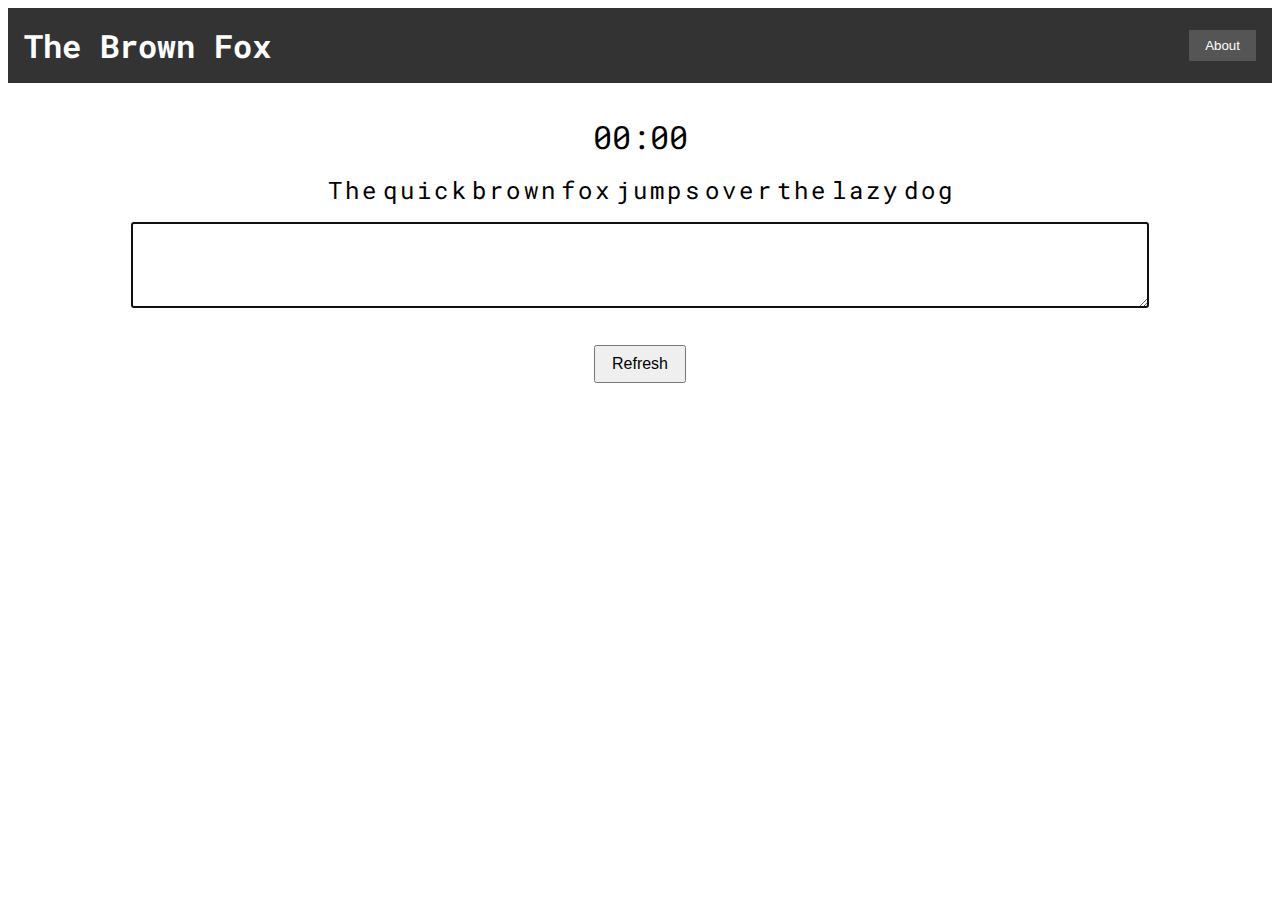
<file: src/main/webapp/index.html>
<!DOCTYPE html>
<html lang="en">
<head>
    <meta charset="UTF-8">
    <meta http-equiv="X-UA-Compatible" content="IE=edge">
    <meta name="viewport" content="width=device-width, initial-scale=1.0">
    <title>The Brown Fox</title>
    <link rel="stylesheet" href="./css/styles.css">
    <link rel="preconnect" href="https://fonts.googleapis.com">
    <link rel="preconnect" href="https://fonts.gstatic.com" crossorigin>
    <link href="https://fonts.googleapis.com/css2?family=Roboto+Mono:ital,wght@0,100;0,500;1,300&display=swap" rel="stylesheet">
</head>
<body>
    <div class="nav-bar">
        <h1 class="title">The Brown Fox</h1>
        <button class="navigation" onclick="location.href='other-pages/about.html'">About</button>
    </div>
    <div class="play-area">
        <div class="timer" id="timer">00:00</div>
        <div class="reference-text" id="referenceText">
            <span>T</span><span>h</span><span>e</span><span> </span><span>q</span><span>u</span><span>i</span><span>c</span><span>k</span><span> </span><span>b</span><span>r</span><span>o</span><span>w</span><span>n</span><span> </span><span>f</span><span>o</span><span>x</span><span> </span><span>j</span><span>u</span><span>m</span><span>p</span><span>s</span><span> </span><span>o</span><span>v</span><span>e</span><span>r</span><span> </span><span>t</span><span>h</span><span>e</span><span> </span><span>l</span><span>a</span><span>z</span><span>y</span><span> </span><span>d</span><span>o</span><span>g</span>
        </div>
        <textarea class="input-val" id="inputVal" autofocus></textarea>
        <br>
        <button class="refresh" onClick="window.location.reload();">Refresh</button>
    </div>
    <script src="./js/index.js"></script>
</body>
</html>
</file>
<file: src/main/webapp/css/styles.css>
body {
    font-family: 'Roboto Mono', monospace;
}

.nav-bar {
    display: flex;
    justify-content: space-between;
    align-items: center;
    padding: 1rem;
    background-color: #333;
    color: white;
}

.title {
    margin: 0;
}

.navigation {
    background-color: #555;
    color: white;
    border: none;
    padding: 0.5rem 1rem;
    cursor: pointer;
}

.play-area {
    display: flex;
    flex-direction: column;
    align-items: center;
    margin-top: 2rem;
}

.timer {
    font-size: 2rem;
    margin-bottom: 1rem;
}

.reference-text {
    display: flex;
    flex-wrap: wrap;
    margin-bottom: 1rem;
}

.reference-text span {
    font-size: 1.5rem;
    margin: 0 0.1rem;
}

.input-val {
    width: 80%;
    height: 5rem;
    font-size: 1.5rem;
}

.refresh {
    margin-top: 1rem;
    padding: 0.5rem 1rem;
    font-size: 1rem;
    cursor: pointer;
}
</file>
